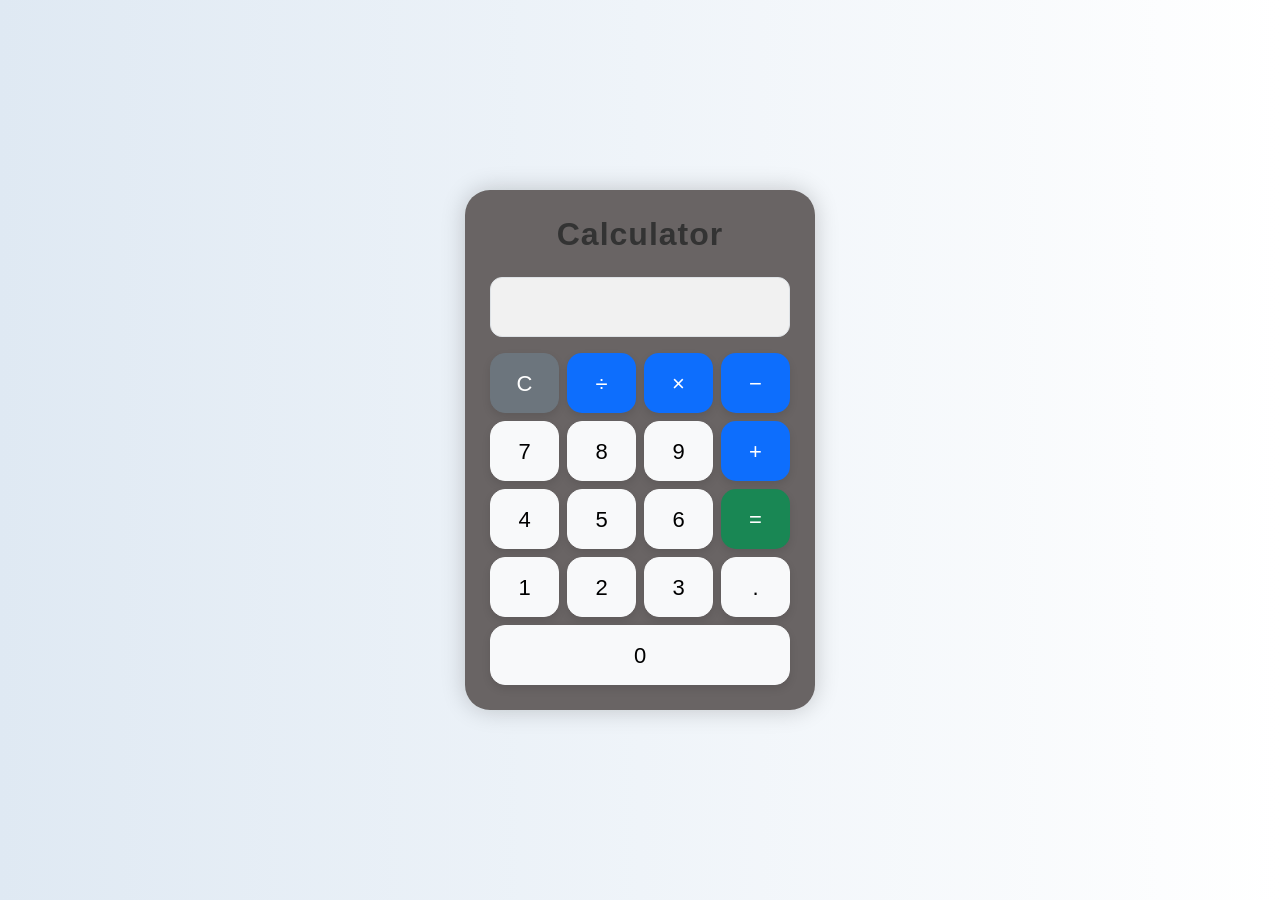
<file: CodeAlpha_Calculator/index.html>
<!DOCTYPE html>
<html lang="en">

<head>

    <meta charset="UTF-8">
    <meta name="viewport" content="width=device-width, initial-scale=1.0">

    <title>Calculator</title>

    <!-- Bootstrap CSS -->

    <link href="https://cdn.jsdelivr.net/npm/bootstrap@5.3.3/dist/css/bootstrap.min.css" rel="stylesheet">

    <!-- CSS File -->

    <link rel="stylesheet" href="style.css">

</head>

<body>

    <!-- Calculator Section -->

    <div class="container d-flex justify-content-center align-items-center vh-100">

        <div class="calculator-box">

            <!-- Heading -->

            <h2 class="text-center mb-4">
                Calculator
            </h2>

            <!-- Display Screen -->

            <input type="text"
            id="display"
            class="form-control mb-3 text-end"
            readonly>

            <!-- Buttons -->

            <div class="row g-2">

                <!-- Row 1 -->

                <div class="col-3">
                    <button class="btn btn-secondary calc-btn"
                    onclick="clearDisplay()">
                        C
                    </button>
                </div>

                <div class="col-3">
                    <button class="btn btn-dark calc-btn"
                    onclick="appendValue('/')">
                        ÷
                    </button>
                </div>

                <div class="col-3">
                    <button class="btn btn-dark calc-btn"
                    onclick="appendValue('*')">
                        ×
                    </button>
                </div>

                <div class="col-3">
                    <button class="btn btn-dark calc-btn"
                    onclick="appendValue('-')">
                        −
                    </button>
                </div>

                <!-- Row 2 -->

                <div class="col-3">
                    <button class="btn btn-light calc-btn"
                    onclick="appendValue('7')">
                        7
                    </button>
                </div>

                <div class="col-3">
                    <button class="btn btn-light calc-btn"
                    onclick="appendValue('8')">
                        8
                    </button>
                </div>

                <div class="col-3">
                    <button class="btn btn-light calc-btn"
                    onclick="appendValue('9')">
                        9
                    </button>
                </div>

                <div class="col-3">
                    <button class="btn btn-dark calc-btn"
                    onclick="appendValue('+')">
                        +
                    </button>
                </div>

                <!-- Row 3 -->

                <div class="col-3">
                    <button class="btn btn-light calc-btn"
                    onclick="appendValue('4')">
                        4
                    </button>
                </div>

                <div class="col-3">
                    <button class="btn btn-light calc-btn"
                    onclick="appendValue('5')">
                        5
                    </button>
                </div>

                <div class="col-3">
                    <button class="btn btn-light calc-btn"
                    onclick="appendValue('6')">
                        6
                    </button>
                </div>

                <div class="col-3">
                    <button class="btn btn-primary calc-btn"
                    onclick="calculateResult()">
                        =
                    </button>
                </div>

                <!-- Row 4 -->

                <div class="col-3">
                    <button class="btn btn-light calc-btn"
                    onclick="appendValue('1')">
                        1
                    </button>
                </div>

                <div class="col-3">
                    <button class="btn btn-light calc-btn"
                    onclick="appendValue('2')">
                        2
                    </button>
                </div>

                <div class="col-3">
                    <button class="btn btn-light calc-btn"
                    onclick="appendValue('3')">
                        3
                    </button>
                </div>

                <div class="col-3">
                    <button class="btn btn-light calc-btn"
                    onclick="appendValue('.')">
                        .
                    </button>
                </div>

                <!-- Row 5 -->

                <div class="col-12">
                    <button class="btn btn-light calc-btn w-100"
                    onclick="appendValue('0')">
                        0
                    </button>
                </div>

            </div>

        </div>

    </div>

    <!-- Bootstrap JS -->

    <script src="https://cdn.jsdelivr.net/npm/bootstrap@5.3.3/dist/js/bootstrap.bundle.min.js"></script>

    <!-- JavaScript File -->

    <script src="script.js"></script>

</body>

</html>
</file>
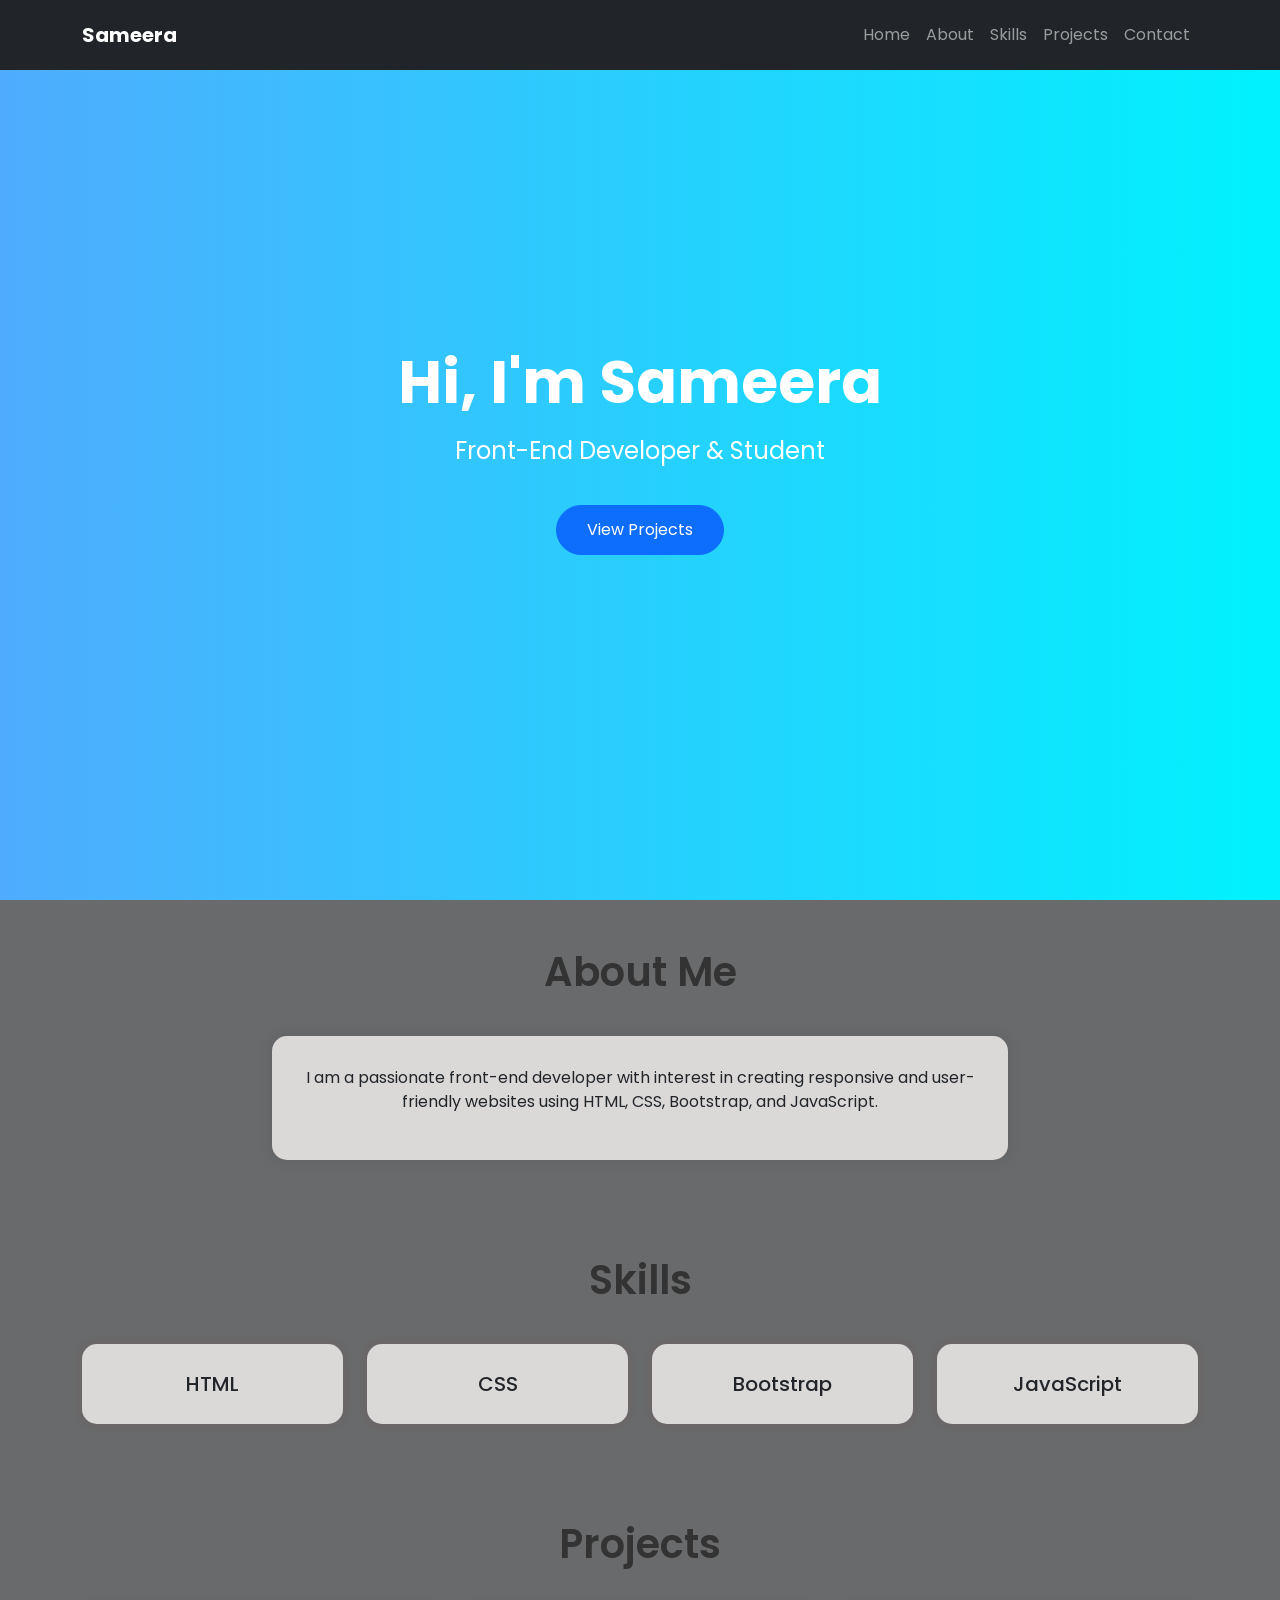
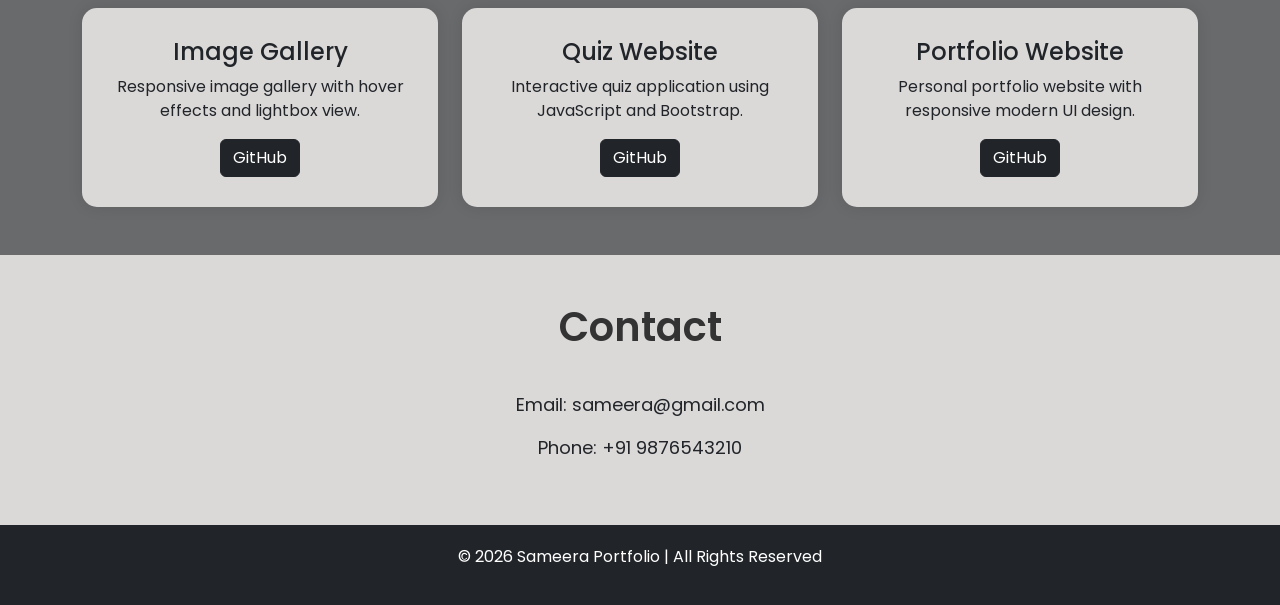
<file: CodeAlpha_Portfolio/index.html>
<!DOCTYPE html>
<html lang="en">

<head>

    <meta charset="UTF-8">
    <meta name="viewport" content="width=device-width, initial-scale=1.0">

    <title>Personal Portfolio</title>

    <!-- Bootstrap CSS -->

    <link href="https://cdn.jsdelivr.net/npm/bootstrap@5.3.3/dist/css/bootstrap.min.css" rel="stylesheet">

    <!-- Google Font -->

    <link href="https://fonts.googleapis.com/css2?family=Poppins:wght@300;400;500;600;700&display=swap" rel="stylesheet">

    <!-- CSS File -->

    <link rel="stylesheet" href="style.css">

</head>

<body>

    <!-- Navbar -->

    <nav class="navbar navbar-expand-lg navbar-dark bg-dark fixed-top">

        <div class="container">

            <a class="navbar-brand fw-bold" href="#">
                Sameera
            </a>

            <button class="navbar-toggler" type="button"
            data-bs-toggle="collapse"
            data-bs-target="#navbarNav">

                <span class="navbar-toggler-icon"></span>

            </button>

            <div class="collapse navbar-collapse" id="navbarNav">

                <ul class="navbar-nav ms-auto">

                    <li class="nav-item">
                        <a class="nav-link" href="#home">Home</a>
                    </li>

                    <li class="nav-item">
                        <a class="nav-link" href="#about">About</a>
                    </li>

                    <li class="nav-item">
                        <a class="nav-link" href="#skills">Skills</a>
                    </li>

                    <li class="nav-item">
                        <a class="nav-link" href="#projects">Projects</a>
                    </li>

                    <li class="nav-item">
                        <a class="nav-link" href="#contact">Contact</a>
                    </li>

                </ul>

            </div>

        </div>

    </nav>

    <!-- Hero Section -->

    <section id="home" class="hero-section">

        <div class="container text-center">

            <h1 class="main-heading">
                Hi, I'm Sameera
            </h1>

            <p class="hero-text">
                Front-End Developer & Student
            </p>

            <a href="#projects"
            class="btn btn-primary hero-btn">

                View Projects

            </a>

        </div>

    </section>

    <!-- About Section -->

    <section id="about" class="py-5">

        <div class="container">

            <h2 class="section-title text-center">
                About Me
            </h2>

            <div class="row justify-content-center">

                <div class="col-md-8">

                    <div class="about-card">

                        <p>
                            I am a passionate front-end developer with interest in creating responsive and user-friendly websites using HTML, CSS, Bootstrap, and JavaScript.
                        </p>

                    </div>

                </div>

            </div>

        </div>

    </section>

    <!-- Skills Section -->

    <section id="skills" class="py-5">

        <div class="container">

            <h2 class="section-title text-center">
                Skills
            </h2>

            <div class="row text-center g-4">

                <div class="col-md-3">
                    <div class="skill-box">HTML</div>
                </div>

                <div class="col-md-3">
                    <div class="skill-box">CSS</div>
                </div>

                <div class="col-md-3">
                    <div class="skill-box">Bootstrap</div>
                </div>

                <div class="col-md-3">
                    <div class="skill-box">JavaScript</div>
                </div>

            </div>

        </div>

    </section>

    <!-- Projects Section -->

    <section id="projects" class="py-5">

        <div class="container">

            <h2 class="section-title text-center">
                Projects
            </h2>

            <div class="row g-4">

                <!-- Project 1 -->

                <div class="col-md-4">

                    <div class="project-card">

                        <h4>
                            Image Gallery
                        </h4>

                        <p>
                            Responsive image gallery with hover effects and lightbox view.
                        </p>

                        <a href="https://github.com/sameeragani/image-gallery"
                        class="btn btn-dark"
                        target="_blank">

                            GitHub

                        </a>

                    </div>

                </div>

                <!-- Project 2 -->

                <div class="col-md-4">

                    <div class="project-card">

                        <h4>
                            Quiz Website
                        </h4>

                        <p>
                            Interactive quiz application using JavaScript and Bootstrap.
                        </p>

                        <a href="https://github.com/sameeragani/javascript-project"
                        class="btn btn-dark"
                        target="_blank">

                            GitHub

                        </a>

                    </div>

                </div>

                <!-- Project 3 -->

                <div class="col-md-4">

                    <div class="project-card">

                        <h4>
                            Portfolio Website
                        </h4>

                        <p>
                            Personal portfolio website with responsive modern UI design.
                        </p>

                        <a href="https://github.com/sameeragani/portfolio-project"
                        class="btn btn-dark"
                        target="_blank">

                            GitHub

                        </a>

                    </div>

                </div>

            </div>

        </div>

    </section>

    <!-- Contact Section -->

    <section id="contact" class="py-5">

        <div class="container text-center">

            <h2 class="section-title">
                Contact
            </h2>

            <p>Email: sameera@gmail.com</p>

            <p>Phone: +91 9876543210</p>

        </div>

    </section>

    <!-- Footer -->

    <footer class="footer-section text-center">

        <p>
            © 2026 Sameera Portfolio | All Rights Reserved
        </p>

    </footer>

    <!-- Bootstrap JS -->

    <script src="https://cdn.jsdelivr.net/npm/bootstrap@5.3.3/dist/js/bootstrap.bundle.min.js"></script>

</body>

</html>
</file>
<file: CodeAlpha_Calculator/style.css>
body{

    margin: 0;
    padding: 0;

    background: linear-gradient(to right, #dfe9f3, #ffffff);

    font-family: Arial, sans-serif;
}

/* Calculator Box */

.calculator-box{

    width: 350px;

    background: rgb(105, 100, 100);

    padding: 25px;

    border-radius: 25px;

    box-shadow: 0px 0px 25px rgba(0,0,0,0.2);
}

/* Heading */

.calculator-box h2{

    font-weight: bold;

    color: #333;

    letter-spacing: 1px;
}

/* Display Screen */

#display{

    height: 60px;

    font-size: 24px;

    border-radius: 12px;

    background: #f1f1f1;

    margin-bottom: 20px;
}

/* Buttons */

.calc-btn{

    width: 100%;

    height: 60px;

    font-size: 22px;

    border-radius: 15px;

    transition: 0.3s;

    box-shadow: 0px 4px 8px rgba(0,0,0,0.1);
}

/* Hover Effect */

.calc-btn:hover{

    transform: scale(1.05);
}

/* Operator Buttons */

.btn-dark{

    background: #0d6efd;

    border: none;
}

/* Equal Button */

.btn-primary{

    background: #198754;

    border: none;
}

/* Zero Button */

.zero-btn{

    width: 80px;
}

/* Responsive Design */

@media(max-width:768px){

    .calculator-box{

        width: 95%;
    }

}
</file>
<file: CodeAlpha_Portfolio/style.css>
body{
    font-family: 'Poppins', sans-serif;
    scroll-behavior: smooth;
    margin: 0;
    padding: 0;
}

/* Navbar */

.navbar{
    padding: 15px 0;
    transition: 0.3s;
}

/* Hero Section */

.hero-section{

    height: 100vh;

    display: flex;
    justify-content: center;
    align-items: center;

    text-align: center;

    background: linear-gradient(to right, #4facfe, #00f2fe);

    color: white;
}

.main-heading{

    font-size: 60px;
    font-weight: bold;
}

.hero-text{

    font-size: 24px;
    margin-top: 15px;
    
}

.hero-btn{

    margin-top: 20px;

    padding: 12px 30px;

    border-radius: 30px;

    transition: 0.3s;
}

.hero-btn:hover{

    transform: scale(1.05);
}

/* Section Backgrounds */

#about{
    background:#696a6b;
}

#skills{
    background:#696a6b;
}

#projects{
    background: #696a6b;
}

#contact{
    background:rgb(219, 216, 216) ;
}

/* Section Titles */

.section-title{

    font-size: 40px;

    font-weight: 600;

    margin-bottom: 40px;

    color: #333;
}

/* About Section */

.about-card{

    background: rgb(219, 216, 216);

    padding: 30px;

    border-radius: 15px;

    box-shadow: 0px 0px 15px rgba(0,0,0,0.1);

    text-align: center;

    transition: 0.3s;
}

.about-card:hover{

    transform: translateY(-5px);
}

/* Skills */

.skill-box{

    background: rgb(219, 216, 216);

    padding: 25px;

    border-radius: 15px;

    font-size: 20px;

    font-weight: 500;

    box-shadow: 0px 0px 10px rgba(189, 33, 33, 0.1);

    transition: 0.3s;
}

.skill-box:hover{

    transform: scale(1.05);

    background: #0d6efd;

    color: white;
}

/* Projects */

.project-card{

    background: rgb(219, 216, 216);

    padding: 30px;

    border-radius: 15px;

    text-align: center;

    box-shadow: 0px 0px 15px rgba(0,0,0,0.1);

    transition: 0.3s;
}

.project-card:hover{

    transform: translateY(-8px);
}

/* Contact */

#contact p{

    font-size: 18px;
}

/* Footer */

.footer-section{

    background: #212529;

    color: white;

    padding: 20px;
}

/* Responsive Design */

@media(max-width:768px){

    .main-heading{

        font-size: 40px;
    }

    .hero-text{

        font-size: 18px;
    }

    .section-title{

        font-size: 30px;
    }

}
</file>
